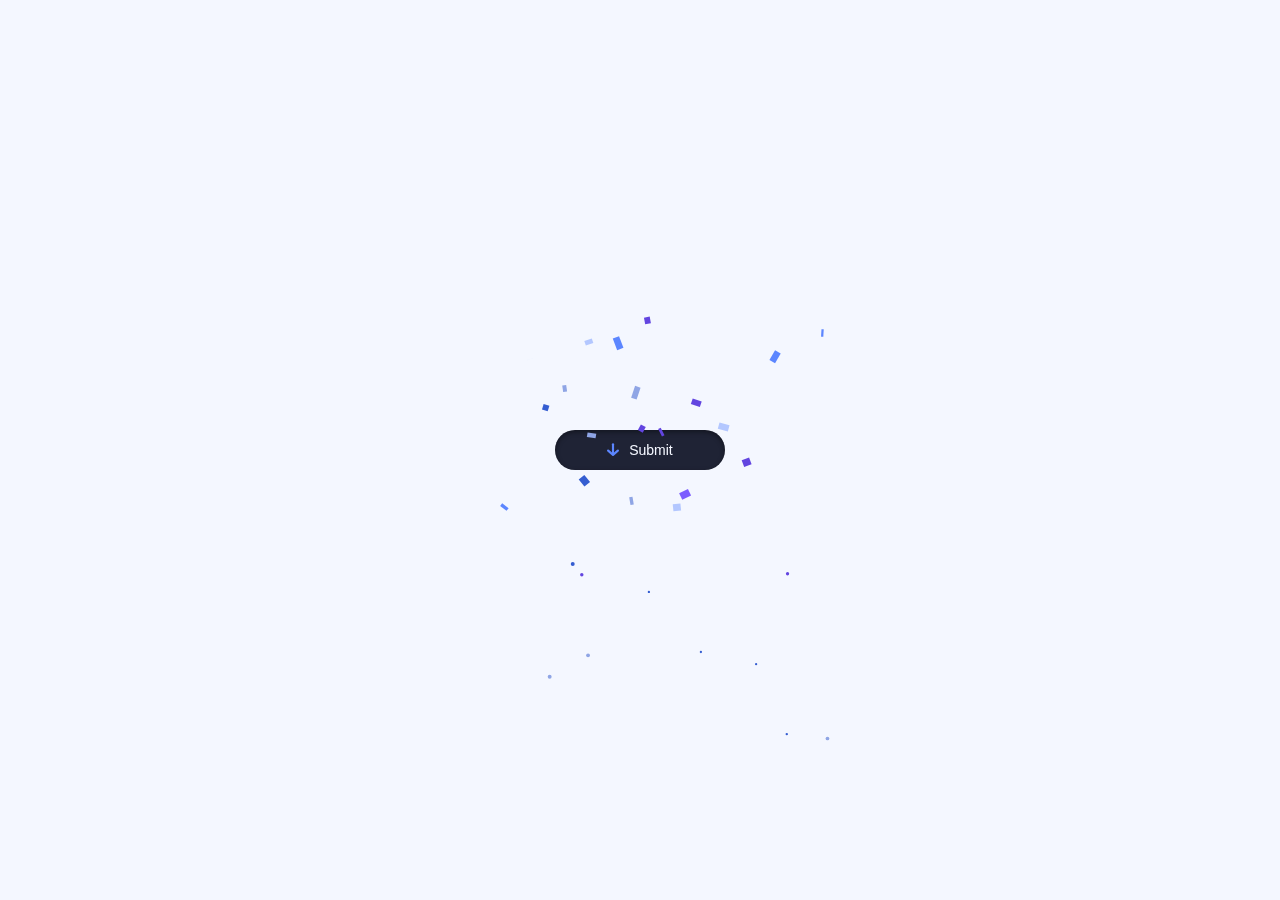
<file: admin/abc/index.html>
<!DOCTYPE html>
<html lang="en">
<head>
    <meta charset="UTF-8">
    <meta http-equiv="X-UA-Compatible" content="IE=edge">
    <meta name="viewport" content="width=device-width, initial-scale=1.0">
    <title>Document</title>
    <link rel="apple-touch-icon" sizes="180x180" href="https://res.cloudinary.com/da3wjnlzg/image/upload/v1694711283/favicons-food/u0zffbpigdnmowvhk6it.png">
    <link rel="icon" type="image/png" sizes="32x32" href="https://res.cloudinary.com/da3wjnlzg/image/upload/v1694711282/favicons-food/nty2ublqmethndjk9xfy.png">
    <link rel="icon" type="image/png" sizes="16x16" href="https://res.cloudinary.com/da3wjnlzg/image/upload/v1694711283/favicons-food/mdtafkz1jeoqebtgrxqx.png">
    <link rel="manifest" href="http://res.cloudinary.com/da3wjnlzg/raw/upload/v1694711284/favicons-food/gd3r2ivcidqsaz1i3b6d.webmanifest">
    
    <link rel="stylesheet" href="cs.css">
</head>
<body>
    <button id="button" class="ready" onclick="clickButton();">
  
        <div class="message submitMessage">
          <svg xmlns="http://www.w3.org/2000/svg" viewBox="0 0 13 12.2">
            <polyline stroke="currentColor" points="2,7.1 6.5,11.1 11,7.1 "/>
            <line stroke="currentColor" x1="6.5" y1="1.2" x2="6.5" y2="10.3"/>
          </svg> <span class="button-text">Submit</span>
        </div>
        
        <div class="message loadingMessage">
          <svg xmlns="http://www.w3.org/2000/svg" viewBox="0 0 19 17">
            <circle class="loadingCircle" cx="2.2" cy="10" r="1.6"/>
            <circle class="loadingCircle" cx="9.5" cy="10" r="1.6"/>
            <circle class="loadingCircle" cx="16.8" cy="10" r="1.6"/>
          </svg>
        </div>
        
        <div class="message successMessage">
          <svg xmlns="http://www.w3.org/2000/svg" viewBox="0 0 13 11">
            <polyline stroke="currentColor" points="1.4,5.8 5.1,9.5 11.6,2.1 "/>
          </svg> <span class="button-text">Success</span>
        </div>
      </button>
      
      <canvas id="canvas"></canvas>
      
      <script src="ab.js"></script>
</body>
</html>
</file>
<file: admin/abc/cs.css>
@keyframes loading {
    0% {
      cy: 10;
    }
    25% {
      cy: 3;
    }
    50% {
      cy: 10;
    }
  }
  body {
    -webkit-font-smoothing: antialiased;
    background-color: #f4f7ff;
  }
  
  canvas {
    height: 100vh;
    pointer-events: none;
    position: fixed;
    width: 100%;
    z-index: 2;
  }
  
  button {
    background: none;
    border: none;
    color: #f4f7ff;
    cursor: pointer;
    font-family: "Quicksand", sans-serif;
    font-size: 14px;
    font-weight: 500;
    height: 40px;
    left: 50%;
    outline: none;
    overflow: hidden;
    padding: 0 10px;
    position: fixed;
    top: 50%;
    transform: translate(-50%, -50%);
    width: 190px;
    -webkit-tap-highlight-color: transparent;
    z-index: 1;
  }
  button::before {
    background: #1f2335;
    border-radius: 50px;
    box-shadow: 0 2px 5px rgba(0, 0, 0, 0.4) inset;
    content: "";
    display: block;
    height: 100%;
    margin: 0 auto;
    position: relative;
    transition: width 0.2s cubic-bezier(0.39, 1.86, 0.64, 1) 0.3s;
    width: 100%;
  }
  
  button.ready .submitMessage svg {
    opacity: 1;
    top: 1px;
    transition: top 0.4s ease 600ms, opacity 0.3s linear 600ms;
  }
  button.ready .submitMessage .button-text span {
    top: 0;
    opacity: 1;
    transition: all 0.2s ease calc(var(--dr) + 600ms);
  }
  
  button.loading::before {
    transition: width 0.3s ease;
    width: 80%;
  }
  button.loading .loadingMessage {
    opacity: 1;
  }
  button.loading .loadingCircle {
    animation-duration: 1s;
    animation-iteration-count: infinite;
    animation-name: loading;
    cy: 10;
  }
  
  button.complete .submitMessage svg {
    top: -30px;
    transition: none;
  }
  button.complete .submitMessage .button-text span {
    top: -8px;
    transition: none;
  }
  button.complete .loadingMessage {
    top: 80px;
  }
  button.complete .successMessage .button-text span {
    left: 0;
    opacity: 1;
    transition: all 0.2s ease calc(var(--d) + 1000ms);
  }
  button.complete .successMessage svg {
    stroke-dashoffset: 0;
    transition: stroke-dashoffset 0.3s ease-in-out 1.4s;
  }
  
  .button-text span {
    opacity: 0;
    position: relative;
  }
  
  .message {
    left: 50%;
    position: absolute;
    top: 50%;
    transform: translate(-50%, -50%);
    width: 100%;
  }
  
  .message svg {
    display: inline-block;
    fill: none;
    margin-right: 5px;
    stroke-linecap: round;
    stroke-linejoin: round;
    stroke-width: 2;
  }
  
  .submitMessage .button-text span {
    top: 8px;
    transition: all 0.2s ease var(--d);
  }
  .submitMessage svg {
    color: #5c86ff;
    margin-left: -1px;
    opacity: 0;
    position: relative;
    top: 30px;
    transition: top 0.4s ease, opacity 0.3s linear;
    width: 14px;
  }
  
  .loadingMessage {
    opacity: 0;
    transition: opacity 0.3s linear 0.3s, top 0.4s cubic-bezier(0.22, 0, 0.41, -0.57);
  }
  .loadingMessage svg {
    fill: #5c86ff;
    margin: 0;
    width: 22px;
  }
  
  .successMessage .button-text span {
    left: 5px;
    transition: all 0.2s ease var(--dr);
  }
  .successMessage svg {
    color: #5cffa1;
    stroke-dasharray: 20;
    stroke-dashoffset: 20;
    transition: stroke-dashoffset 0.3s ease-in-out;
    width: 14px;
  }
  
  .loadingCircle:nth-child(2) {
    animation-delay: 0.1s;
  }
  
  .loadingCircle:nth-child(3) {
    animation-delay: 0.2s;
  }
</file>
